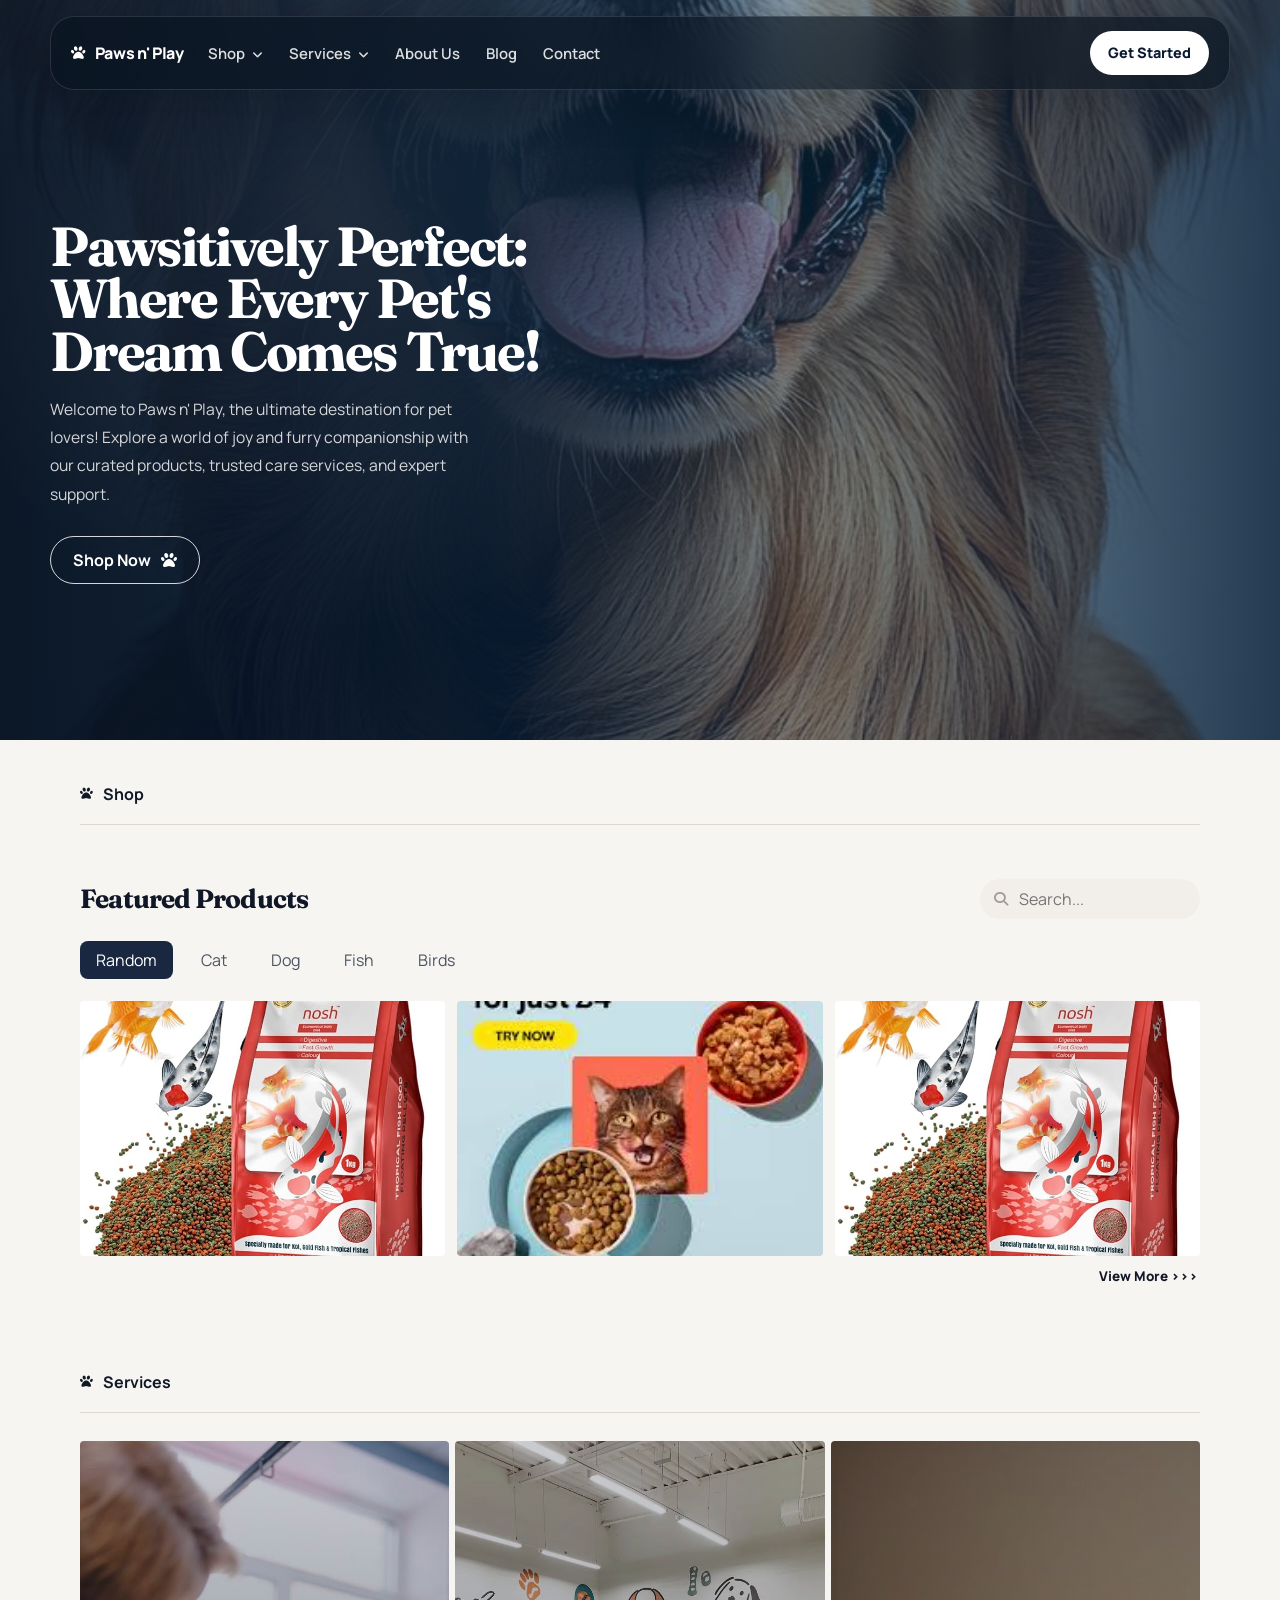
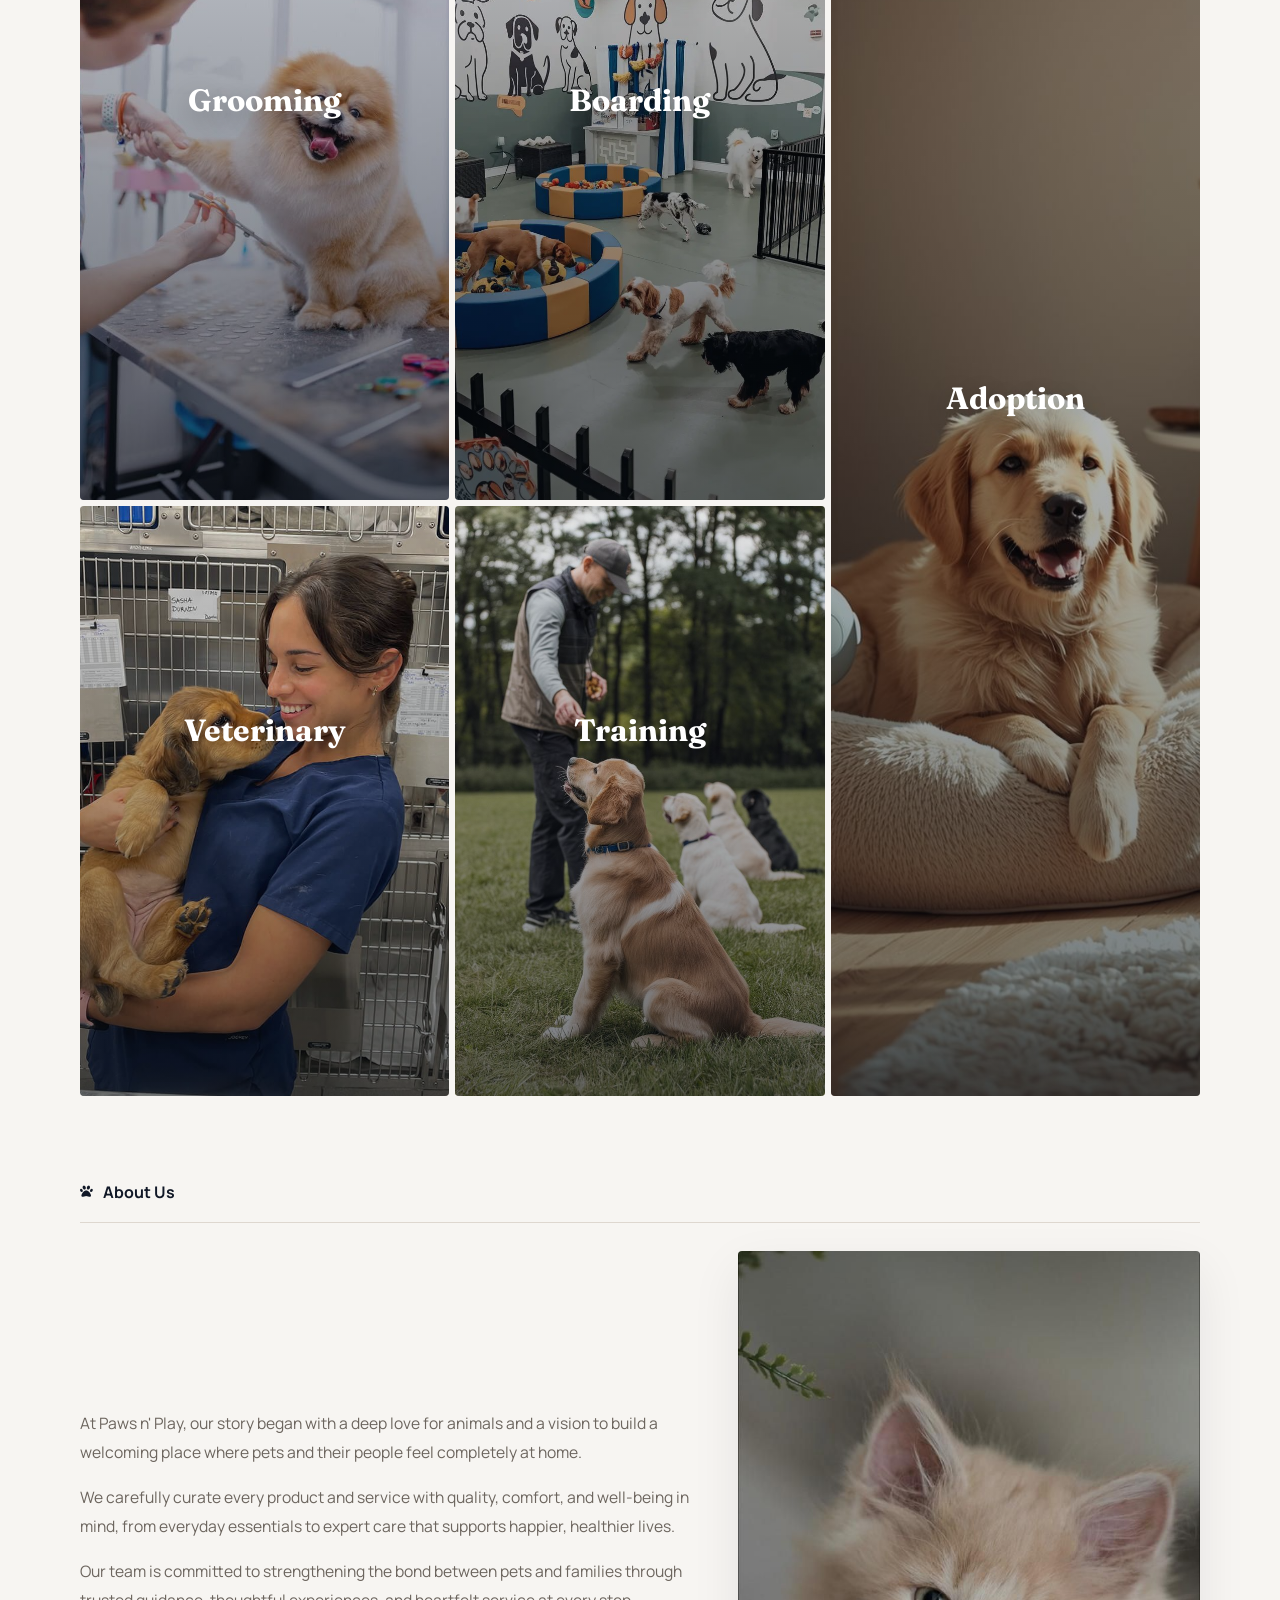
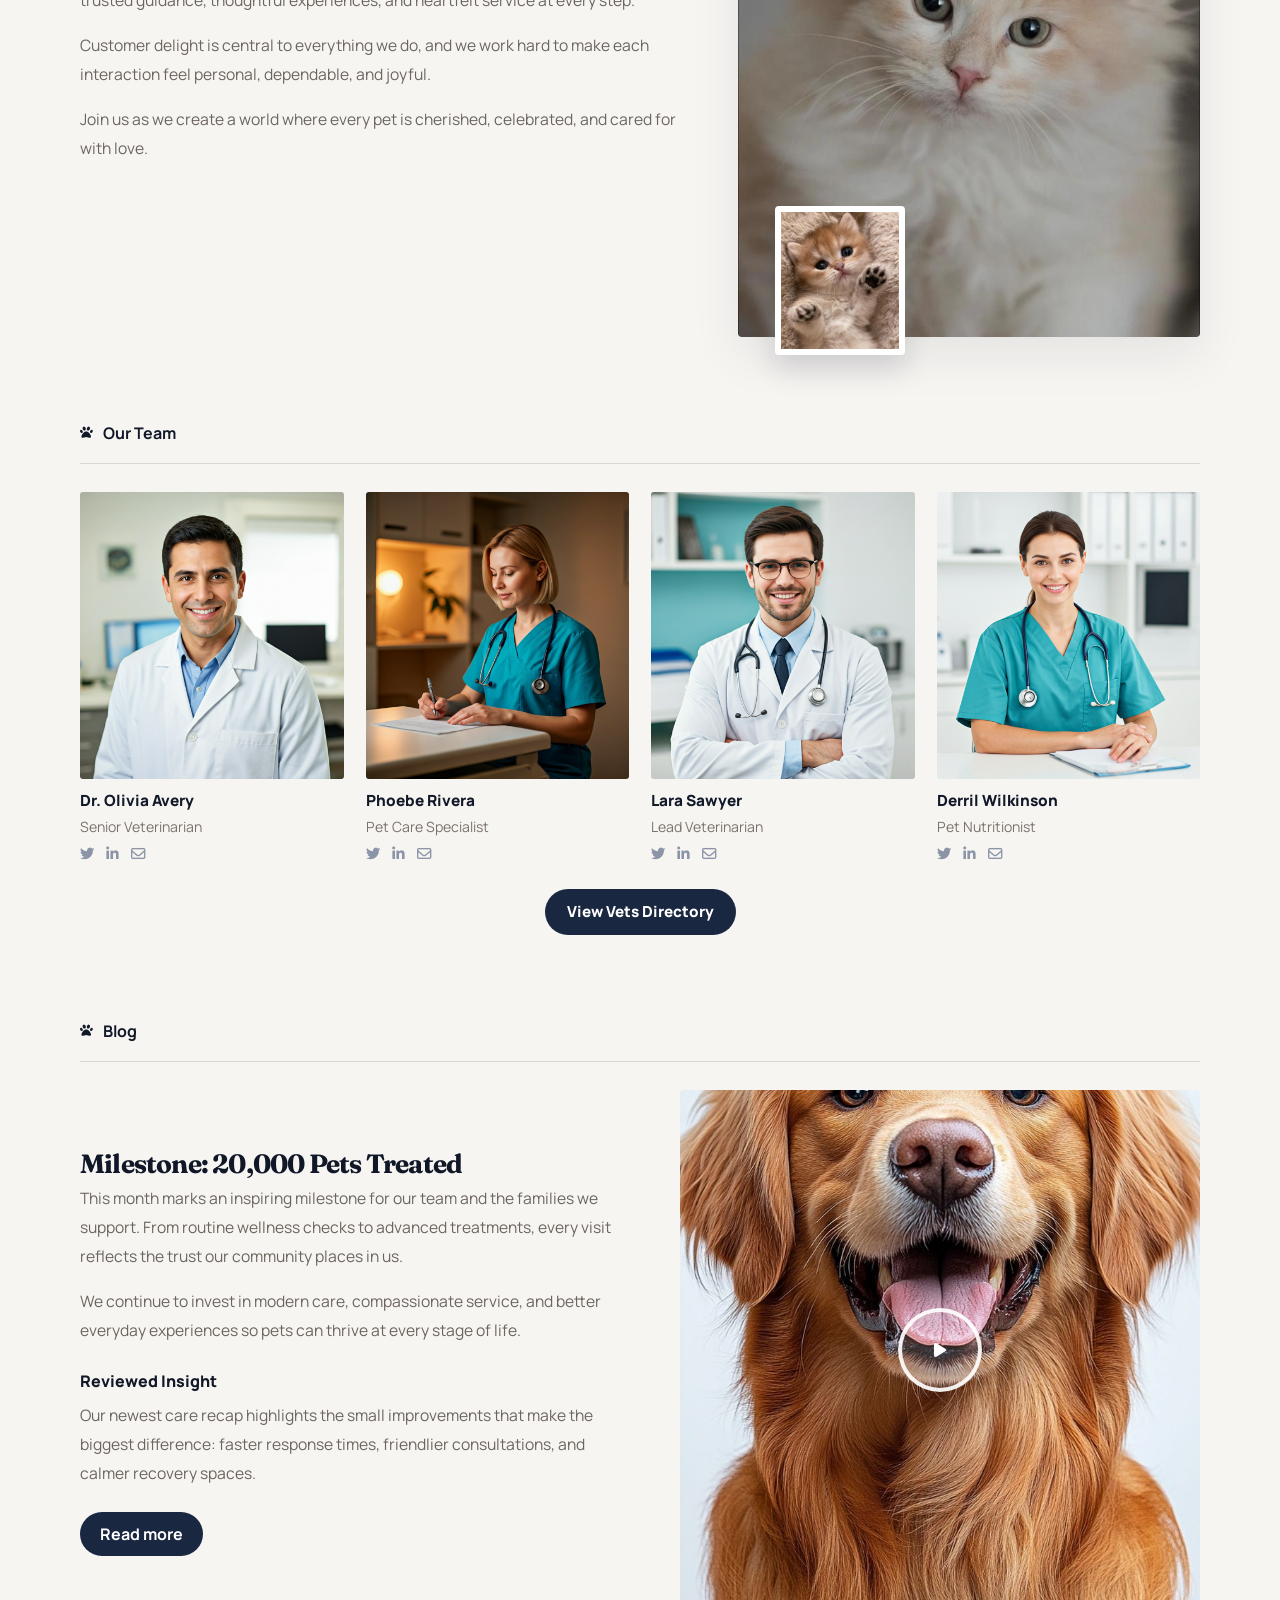
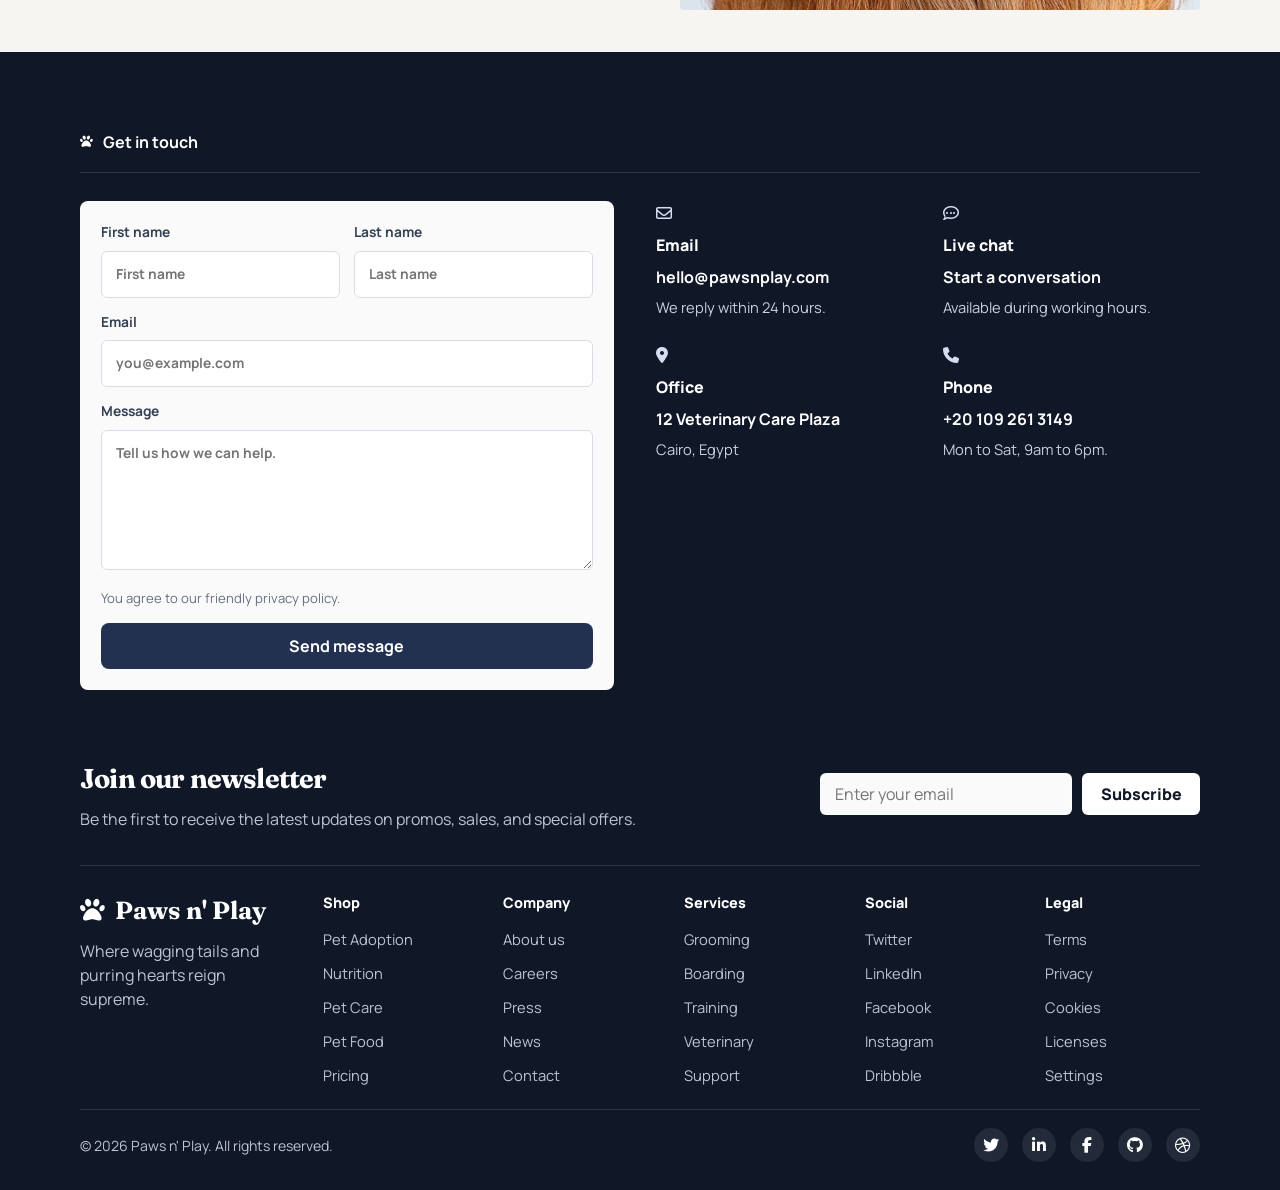
<file: index.html>
<!DOCTYPE html>
<html lang="en">

<head>
    <meta charset="UTF-8">
    <meta name="viewport" content="width=device-width, initial-scale= 1.0">
    <title>Paws n' Play</title>
    <meta name="description" content="Discover a world of joy and furry companionship at Paws n' Play! Explore our curated products, trusted care services, and expert support for happier, healthier pets.">
    <meta name="keywords" content="pet shop, pet care, pet products, grooming, boarding, adoption, veterinary services, pet nutrition, pet training">
    <meta name="author" content="Paws n' Play Team">    
    <link rel="icon" href="./assets/icons/favicon.ico" type="image/x-icon">
    <link rel="preconnect" href="https://fonts.googleapis.com">
    <link rel="preconnect" href="https://fonts.gstatic.com" crossorigin>
    <link
        href="https://fonts.googleapis.com/css2?family=Fraunces:opsz,wght@9..144,600;9..144,700&family=Manrope:wght@400;500;600;700;800&display=swap"
        rel="stylesheet">
    <link rel="stylesheet" href="https://cdnjs.cloudflare.com/ajax/libs/font-awesome/6.5.0/css/all.min.css">
    <link rel="stylesheet" href="./css/landing.css">
</head>

<body class="landing-page">
    <header class="hero" id="home">
        <div class="hero__backdrop"></div>

        <nav class="hero__nav" aria-label="Primary navigation">
            <a href="#home" class="hero__brand">
                <i class="fa-solid fa-paw"></i>
                <span>Paws n' Play</span>
            </a>

            <button class="hero__menu-toggle" id="menuToggle" type="button" aria-label="Toggle navigation"
                aria-expanded="false" aria-controls="navLinks">
                <i class="fa-solid fa-bars"></i>
            </button>

            <div class="hero__nav-panel" id="navLinks">
                <a href="#shop">Shop <i class="fa-solid fa-angle-down"></i></a>
                <a href="#services">Services <i class="fa-solid fa-angle-down"></i></a>
                <a href="#about">About Us</a>
                <a href="#blog">Blog</a>
                <a href="#contact">Contact</a>
            </div>

            <a href="#contact" class="hero__cta">Get Started</a>
        </nav>

        <div class="hero__content-shell">
            <div class="hero__copy">
                <h1>Pawsitively Perfect: Where Every Pet's Dream Comes True!</h1>
                <p>
                    Welcome to Paws n' Play, the ultimate destination for pet lovers! Explore a world of joy and furry
                    companionship with our curated products, trusted care services, and expert support.
                </p>
                <a href="#shop" class="hero__shop-btn">
                    <span>Shop Now</span>
                    <i class="fa-solid fa-paw"></i>
                </a>
            </div>
        </div>
    </header>

    <main class="landing-main">
        <section class="shop" id="shop">
            <div class="shop__inner">
                <div class="shop__section-tag">
                    <i class="fa-solid fa-paw"></i>
                    <span>Shop</span>
                </div>

                <div class="shop__panel">
                    <div class="shop__panel-header">
                        <h2>Featured Products</h2>

                        <label class="shop__search" aria-label="Search products">
                            <i class="fa-solid fa-magnifying-glass"></i>
                            <input type="text" placeholder="Search...">
                        </label>
                    </div>

                    <div class="shop__filters" role="tablist" aria-label="Product categories">
                        <button class="shop__filter-btn is-active" onclick="filterSelection('all', this)"
                            type="button">Random</button>
                        <button class="shop__filter-btn" onclick="filterSelection('cat', this)" type="button">Cat</button>
                        <button class="shop__filter-btn" onclick="filterSelection('dog', this)" type="button">Dog</button>
                        <button class="shop__filter-btn" onclick="filterSelection('fish', this)" type="button">Fish</button>
                        <button class="shop__filter-btn" onclick="filterSelection('bird', this)"
                            type="button">Birds</button>
                    </div>

                    <div class="shop__grid">
                        <article class="shop__card cat">
                            <img src="./assets/images/cat_food_box.jpg" alt="Packaged cat food">
                            <div class="shop__card-overlay">
                                <div class="shop__card-meta">
                                    <span class="shop__card-price">₦15,000.00</span>
                                    <button class="shop__card-favorite" type="button" aria-label="Add to favorites">
                                        <i class="fa-regular fa-heart"></i>
                                    </button>
                                </div>
                                <div class="shop__card-copy">
                                    <h3>Multivitamin For Cat</h3>
                                    <p>Balanced daily support for healthy coats, strong immunity, and playful energy.</p>
                                </div>
                                <div class="shop__card-actions">
                                    <div class="shop__card-quantity" aria-label="Quantity">
                                        <button type="button">+</button>
                                        <span>1</span>
                                        <button type="button">-</button>
                                    </div>
                                    <button class="shop__card-add" type="button">Add to cart</button>
                                </div>
                            </div>
                        </article>
                        <article class="shop__card dog">
                            <img src="./assets/images/dog_food_box.jpg" alt="Premium dog food carton">
                            <div class="shop__card-overlay">
                                <div class="shop__card-meta">
                                    <span class="shop__card-price">₦18,500.00</span>
                                    <button class="shop__card-favorite" type="button" aria-label="Add to favorites">
                                        <i class="fa-regular fa-heart"></i>
                                    </button>
                                </div>
                                <div class="shop__card-copy">
                                    <h3>Power Meal For Dogs</h3>
                                    <p>Protein-rich nutrition crafted for active dogs and healthy digestion.</p>
                                </div>
                                <div class="shop__card-actions">
                                    <div class="shop__card-quantity" aria-label="Quantity">
                                        <button type="button">+</button>
                                        <span>1</span>
                                        <button type="button">-</button>
                                    </div>
                                    <button class="shop__card-add" type="button">Add to cart</button>
                                </div>
                            </div>
                        </article>
                        <article class="shop__card bird">
                            <img src="./assets/images/dog_bag.jpg" alt="Pet food bag with dog illustration">
                            <div class="shop__card-overlay">
                                <div class="shop__card-meta">
                                    <span class="shop__card-price">₦14,250.00</span>
                                    <button class="shop__card-favorite" type="button" aria-label="Add to favorites">
                                        <i class="fa-regular fa-heart"></i>
                                    </button>
                                </div>
                                <div class="shop__card-copy">
                                    <h3>Healthy Crunch Mix</h3>
                                    <p>Crisp bites with vitamins and minerals to keep pets happy through the day.</p>
                                </div>
                                <div class="shop__card-actions">
                                    <div class="shop__card-quantity" aria-label="Quantity">
                                        <button type="button">+</button>
                                        <span>1</span>
                                        <button type="button">-</button>
                                    </div>
                                    <button class="shop__card-add" type="button">Add to cart</button>
                                </div>
                            </div>
                        </article>
                        <article class="shop__card fish">
                            <img src="./assets/images/fish_food.jpg" alt="Fish food jar">
                            <div class="shop__card-overlay">
                                <div class="shop__card-meta">
                                    <span class="shop__card-price">₦9,500.00</span>
                                    <button class="shop__card-favorite" type="button" aria-label="Add to favorites">
                                        <i class="fa-regular fa-heart"></i>
                                    </button>
                                </div>
                                <div class="shop__card-copy">
                                    <h3>Aqua Vital Feed</h3>
                                    <p>Clean floating formula for vibrant color, stamina, and aquarium health.</p>
                                </div>
                                <div class="shop__card-actions">
                                    <div class="shop__card-quantity" aria-label="Quantity">
                                        <button type="button">+</button>
                                        <span>1</span>
                                        <button type="button">-</button>
                                    </div>
                                    <button class="shop__card-add" type="button">Add to cart</button>
                                </div>
                            </div>
                        </article>
                        <article class="shop__card cat">
                            <img src="./assets/images/cat_food_box.jpg" alt="Packaged cat food">
                            <div class="shop__card-overlay">
                                <div class="shop__card-meta">
                                    <span class="shop__card-price">₦15,000.00</span>
                                    <button class="shop__card-favorite" type="button" aria-label="Add to favorites">
                                        <i class="fa-regular fa-heart"></i>
                                    </button>
                                </div>
                                <div class="shop__card-copy">
                                    <h3>Multivitamin For Cat</h3>
                                    <p>Balanced daily support for healthy coats, strong immunity, and playful energy.</p>
                                </div>
                                <div class="shop__card-actions">
                                    <div class="shop__card-quantity" aria-label="Quantity">
                                        <button type="button">+</button>
                                        <span>1</span>
                                        <button type="button">-</button>
                                    </div>
                                    <button class="shop__card-add" type="button">Add to cart</button>
                                </div>
                            </div>
                        </article>
                        <article class="shop__card dog">
                            <img src="./assets/images/dog_food_box.jpg" alt="Premium dog food carton">
                            <div class="shop__card-overlay">
                                <div class="shop__card-meta">
                                    <span class="shop__card-price">₦18,500.00</span>
                                    <button class="shop__card-favorite" type="button" aria-label="Add to favorites">
                                        <i class="fa-regular fa-heart"></i>
                                    </button>
                                </div>
                                <div class="shop__card-copy">
                                    <h3>Power Meal For Dogs</h3>
                                    <p>Protein-rich nutrition crafted for active dogs and healthy digestion.</p>
                                </div>
                                <div class="shop__card-actions">
                                    <div class="shop__card-quantity" aria-label="Quantity">
                                        <button type="button">+</button>
                                        <span>1</span>
                                        <button type="button">-</button>
                                    </div>
                                    <button class="shop__card-add" type="button">Add to cart</button>
                                </div>
                            </div>
                        </article>
                        <article class="shop__card bird">
                            <img src="./assets/images/dog_bag.jpg" alt="Pet food bag with dog illustration">
                            <div class="shop__card-overlay">
                                <div class="shop__card-meta">
                                    <span class="shop__card-price">₦14,250.00</span>
                                    <button class="shop__card-favorite" type="button" aria-label="Add to favorites">
                                        <i class="fa-regular fa-heart"></i>
                                    </button>
                                </div>
                                <div class="shop__card-copy">
                                    <h3>Healthy Crunch Mix</h3>
                                    <p>Crisp bites with vitamins and minerals to keep pets happy through the day.</p>
                                </div>
                                <div class="shop__card-actions">
                                    <div class="shop__card-quantity" aria-label="Quantity">
                                        <button type="button">+</button>
                                        <span>1</span>
                                        <button type="button">-</button>
                                    </div>
                                    <button class="shop__card-add" type="button">Add to cart</button>
                                </div>
                            </div>
                        </article>
                        <article class="shop__card fish">
                            <img src="./assets/images/fish_food.jpg" alt="Fish food jar">
                            <div class="shop__card-overlay">
                                <div class="shop__card-meta">
                                    <span class="shop__card-price">₦9,500.00</span>
                                    <button class="shop__card-favorite" type="button" aria-label="Add to favorites">
                                        <i class="fa-regular fa-heart"></i>
                                    </button>
                                </div>
                                <div class="shop__card-copy">
                                    <h3>Aqua Vital Feed</h3>
                                    <p>Clean floating formula for vibrant color, stamina, and aquarium health.</p>
                                </div>
                                <div class="shop__card-actions">
                                    <div class="shop__card-quantity" aria-label="Quantity">
                                        <button type="button">+</button>
                                        <span>1</span>
                                        <button type="button">-</button>
                                    </div>
                                    <button class="shop__card-add" type="button">Add to cart</button>
                                </div>
                            </div>
                        </article>
                    </div>

                    <div class="shop__more">
                        <a href="./pages/shop.html">View More &gt;&gt;&gt;</a>
                    </div>
                </div>
            </div>
        </section>

        <section class="services" id="services">
            <div class="services__inner">
                <div class="services__section-tag">
                    <i class="fa-solid fa-paw"></i>
                    <span>Services</span>
                </div>

                <div class="services__grid">
                    <article class="services__card services__card--grooming">
                        <img src="./assets/images/logo.jpg" alt="Woman holding a pet">
                        <div class="services__overlay">
                            <div class="services__overlay-content">
                                <h3>Grooming</h3>
                                <p>Gentle bathing, styling, and coat care designed to keep every pet fresh, calm, and camera-ready.</p>
                                <a href="#" class="services__button">Learn more</a>
                            </div>
                        </div>
                    </article>

                    <article class="services__card services__card--boarding">
                        <img src="./assets/images/shoe1.jpg" alt="Outdoor boarding area with dogs">
                        <div class="services__overlay">
                            <div class="services__overlay-content">
                                <h3>Boarding</h3>
                                <p>Safe overnight stays with spacious play areas, attentive staff, and a routine pets can settle into quickly.</p>
                                <a href="#" class="services__button">Learn more</a>
                            </div>
                        </div>
                    </article>

                    <article class="services__card services__card--adoption">
                        <img src="./assets/images/shoe3.jpg" alt="Dog sitting in front of a shelter">
                        <div class="services__overlay">
                            <div class="services__overlay-content">
                                <h3>Adoption</h3>
                                <p>Thoughtful matching, guidance, and support to help families welcome the right companion home.</p>
                                <a href="#" class="services__button">Learn more</a>
                            </div>
                        </div>
                    </article>

                    <article class="services__card services__card--veterinary">
                        <img src="./assets/images/shoe4.jpg" alt="Veterinarian with a dog">
                        <div class="services__overlay">
                            <div class="services__overlay-content">
                                <h3>Veterinary</h3>
                                <p>Trusted checkups, diagnostics, and personalized treatment plans delivered with warmth and precision.</p>
                                <a href="#" class="services__button">Learn more</a>
                            </div>
                        </div>
                    </article>

                    <article class="services__card services__card--training">
                        <img src="./assets/images/shoe2.jpg" alt="Dog training indoors">
                        <div class="services__overlay">
                            <div class="services__overlay-content">
                                <h3>Training</h3>
                                <p>Reward-based sessions that build confidence, better behavior, and stronger daily routines.</p>
                                <a href="#" class="services__button">Learn more</a>
                            </div>
                        </div>
                    </article>
                </div>
            </div>
        </section>

        <section class="about" id="about">
            <div class="about__inner">
                <div class="about__section-tag">
                    <i class="fa-solid fa-paw"></i>
                    <span>About Us</span>
                </div>

                <div class="about__content">
                    <div class="about__copy">
                        <p>
                            At Paws n' Play, our story began with a deep love for animals and a vision to build a
                            welcoming place where pets and their people feel completely at home.
                        </p>
                        <p>
                            We carefully curate every product and service with quality, comfort, and well-being in
                            mind, from everyday essentials to expert care that supports happier, healthier lives.
                        </p>
                        <p>
                            Our team is committed to strengthening the bond between pets and families through trusted
                            guidance, thoughtful experiences, and heartfelt service at every step.
                        </p>
                        <p>
                            Customer delight is central to everything we do, and we work hard to make each interaction
                            feel personal, dependable, and joyful.
                        </p>
                        <p>
                            Join us as we create a world where every pet is cherished, celebrated, and cared for with
                            love.
                        </p>
                    </div>

                    <div class="about__visual">
                        <img src="./assets/images/main.jpg" class="about__main-image"
                            alt="Cat sitting beside a decorated cake">
                        <img src="./assets/images/small.jpg" class="about__accent-image"
                            alt="Cat beside a smaller dessert">
                    </div>
                </div>
            </div>
        </section>

        <section class="team" id="team">
            <div class="team__inner">
                <div class="team__section-tag">
                    <i class="fa-solid fa-paw"></i>
                    <span>Our Team</span>
                </div>

                <div class="team__grid">
                    <article class="team__card">
                        <img src="./assets/images/vet1.png" alt="Dr. Olivia Avery">
                        <h3>Dr. Olivia Avery</h3>
                        <p>Senior Veterinarian</p>
                        <div class="team__socials">
                            <i class="fa-brands fa-twitter"></i>
                            <i class="fa-brands fa-linkedin-in"></i>
                            <i class="fa-regular fa-envelope"></i>
                        </div>
                    </article>

                    <article class="team__card">
                        <img src="./assets/images/vet2.png" alt="Phoebe Rivera">
                        <h3>Phoebe Rivera</h3>
                        <p>Pet Care Specialist</p>
                        <div class="team__socials">
                            <i class="fa-brands fa-twitter"></i>
                            <i class="fa-brands fa-linkedin-in"></i>
                            <i class="fa-regular fa-envelope"></i>
                        </div>
                    </article>

                    <article class="team__card">
                        <img src="./assets/images/vet3.png" alt="Lara Sawyer">
                        <h3>Lara Sawyer</h3>
                        <p>Lead Veterinarian</p>
                        <div class="team__socials">
                            <i class="fa-brands fa-twitter"></i>
                            <i class="fa-brands fa-linkedin-in"></i>
                            <i class="fa-regular fa-envelope"></i>
                        </div>
                    </article>

                    <article class="team__card">
                        <img src="./assets/images/vet4.png" alt="Derril Wilkinson">
                        <h3>Derril Wilkinson</h3>
                        <p>Pet Nutritionist</p>
                        <div class="team__socials">
                            <i class="fa-brands fa-twitter"></i>
                            <i class="fa-brands fa-linkedin-in"></i>
                            <i class="fa-regular fa-envelope"></i>
                        </div>
                    </article>
                </div>

                <div class="team__actions">
                    <a href="./pages/vets_dictionary.html" class="team__button">View Vets Directory</a>
                </div>
            </div>
        </section>

        <section class="blog" id="blog">
            <div class="blog__inner">
                <div class="blog__section-tag">
                    <i class="fa-solid fa-paw"></i>
                    <span>Blog</span>
                </div>

                <div class="blog__content">
                    <div class="blog__copy">
                        <h2>Milestone: 20,000 Pets Treated</h2>
                        <p>
                            This month marks an inspiring milestone for our team and the families we support. From
                            routine wellness checks to advanced treatments, every visit reflects the trust our
                            community places in us.
                        </p>
                        <p>
                            We continue to invest in modern care, compassionate service, and better everyday
                            experiences so pets can thrive at every stage of life.
                        </p>

                        <div class="blog__reviewed">
                            <h3>Reviewed Insight</h3>
                            <p>
                                Our newest care recap highlights the small improvements that make the biggest
                                difference: faster response times, friendlier consultations, and calmer recovery spaces.
                            </p>
                        </div>

                        <a href="#" class="blog__button">Read more</a>
                    </div>

                    <div class="blog__media">
                        <img src="./assets/images/dog 32.jpg" alt="Golden retriever surrounded by toys">
                        <button class="blog__play" type="button" aria-label="Play featured story">
                            <i class="fa-solid fa-play"></i>
                        </button>
                    </div>
                </div>
            </div>
        </section>

        <section class="contact" id="contact">
            <div class="contact__inner">
                <div class="contact__section-tag">
                    <i class="fa-solid fa-paw"></i>
                    <span>Get in touch</span>
                </div>

                <div class="contact__content">
                    <form class="contact__form">
                        <div class="contact__form-grid">
                            <label>
                                First name
                                <input type="text" placeholder="First name">
                            </label>
                            <label>
                                Last name
                                <input type="text" placeholder="Last name">
                            </label>
                        </div>

                        <label>
                            Email
                            <input type="email" placeholder="you@example.com">
                        </label>

                        <label>
                            Message
                            <textarea rows="5" placeholder="Tell us how we can help."></textarea>
                        </label>

                        <p class="contact__note">You agree to our friendly privacy policy.</p>

                        <button type="submit">Send message</button>
                    </form>

                    <div class="contact__details">
                        <article>
                            <i class="fa-regular fa-envelope"></i>
                            <h3>Email</h3>
                            <p>hello@pawsnplay.com</p>
                            <span>We reply within 24 hours.</span>
                        </article>

                        <article>
                            <i class="fa-regular fa-comment-dots"></i>
                            <h3>Live chat</h3>
                            <p>Start a conversation</p>
                            <span>Available during working hours.</span>
                        </article>

                        <article>
                            <i class="fa-solid fa-location-dot"></i>
                            <h3>Office</h3>
                            <p>12 Veterinary Care Plaza</p>
                            <span>Cairo, Egypt</span>
                        </article>

                        <article>
                            <i class="fa-solid fa-phone"></i>
                            <h3>Phone</h3>
                            <p>+20 109 261 3149</p>
                            <span>Mon to Sat, 9am to 6pm.</span>
                        </article>
                    </div>
                </div>
            </div>
        </section>
    </main>

    <footer class="footer">
        <div class="footer__inner">
            <div class="footer__newsletter">
                <div class="footer__newsletter-copy">
                    <h3>Join our newsletter</h3>
                    <p>Be the first to receive the latest updates on promos, sales, and special offers.</p>
                </div>

                <form class="footer__newsletter-form">
                    <input type="email" placeholder="Enter your email">
                    <button type="submit">Subscribe</button>
                </form>
            </div>

            <div class="footer__grid">
                <div class="footer__brand-block">
                    <h2>
                        <i class="fa-solid fa-paw"></i>
                        Paws n' Play
                    </h2>
                    <p>Where wagging tails and purring hearts reign supreme.</p>
                </div>

                <div class="footer__column">
                    <h4>Shop</h4>
                    <ul>
                        <li><a href="#">Pet Adoption</a></li>
                        <li><a href="#">Nutrition</a></li>
                        <li><a href="#">Pet Care</a></li>
                        <li><a href="#">Pet Food</a></li>
                        <li><a href="#">Pricing</a></li>
                    </ul>
                </div>

                <div class="footer__column">
                    <h4>Company</h4>
                    <ul>
                        <li><a href="#about">About us</a></li>
                        <li><a href="#">Careers</a></li>
                        <li><a href="#">Press</a></li>
                        <li><a href="#">News</a></li>
                        <li><a href="#contact">Contact</a></li>
                    </ul>
                </div>

                <div class="footer__column">
                    <h4>Services</h4>
                    <ul>
                        <li><a href="#services">Grooming</a></li>
                        <li><a href="#services">Boarding</a></li>
                        <li><a href="#services">Training</a></li>
                        <li><a href="#services">Veterinary</a></li>
                        <li><a href="#">Support</a></li>
                    </ul>
                </div>

                <div class="footer__column">
                    <h4>Social</h4>
                    <ul>
                        <li><a href="#">Twitter</a></li>
                        <li><a href="#">LinkedIn</a></li>
                        <li><a href="#">Facebook</a></li>
                        <li><a href="#">Instagram</a></li>
                        <li><a href="#">Dribbble</a></li>
                    </ul>
                </div>

                <div class="footer__column">
                    <h4>Legal</h4>
                    <ul>
                        <li><a href="#">Terms</a></li>
                        <li><a href="#">Privacy</a></li>
                        <li><a href="#">Cookies</a></li>
                        <li><a href="#">Licenses</a></li>
                        <li><a href="#">Settings</a></li>
                    </ul>
                </div>
            </div>

            <div class="footer__bottom">
                <p>&copy; 2026 Paws n' Play. All rights reserved.</p>

                <div class="footer__icons">
                    <a href="#" aria-label="Twitter"><i class="fa-brands fa-twitter"></i></a>
                    <a href="#" aria-label="LinkedIn"><i class="fa-brands fa-linkedin-in"></i></a>
                    <a href="#" aria-label="Facebook"><i class="fa-brands fa-facebook-f"></i></a>
                    <a href="#" aria-label="GitHub"><i class="fa-brands fa-github"></i></a>
                    <a href="#" aria-label="Dribbble"><i class="fa-brands fa-dribbble"></i></a>
                </div>
            </div>
        </div>
    </footer>

    <script src="./js/ui/shop.js"></script>
    <script src="./js/ui/navbar.js"></script>
</body>

</html>
        <!-- <i class="fab fa-facebook"></i>
                <i class="fab fa-github"></i>
                <i class="fa-regular fa-hand-peace"></i>
                <i class="fab fa-dribbble"></i>
            </div>
        </div>

    </footer>

    <script src="./js/ui/shop.js"></script>
</body>

</html>  <i class="fab fa-facebook"></i>
                <i class="fab fa-github"></i>
                <i class="fa-regular fa-hand-peace"></i>
                <i class="fab fa-dribbble"></i>
            </div>
        </div>

    </footer>

    <script src="./js/ui/shop.js"></script>
</body>

</html> -->
</file>
<file: css/landing.css>
.landing-page {
  --landing-bg: #f7f5f2;
  --landing-surface: #ffffff;
  --landing-surface-alt: #f3efe9;
  --landing-border: #ded7cf;
  --landing-text: #171717;
  --landing-muted: #6c655e;
  --landing-dark: #101828;
  --landing-dark-soft: #152033;
  --landing-primary: #1a2740;
  --landing-primary-strong: #091a31;
  --landing-accent: #efe8de;
  --landing-shadow: 0 18px 50px rgba(16, 24, 40, 0.08);
  margin: 0;
  background: var(--landing-bg);
  color: var(--landing-text);
  font-family: "Manrope", sans-serif;
  line-height: 1.5;
}

::selection {
  background: var(--landing-primary);
  color: #fff;
}

.landing-page *,
.landing-page *::before,
.landing-page *::after {
  box-sizing: border-box;
  scroll-behavior: smooth;
}

.landing-page img {
  display: block;
  max-width: 100%;
}

.landing-page a {
  color: inherit;
  text-decoration: none;
}
.hero__nav .hero__cta {
  color: var(--landing-primary-strong) !important;
}
.landing-page button,
.landing-page input,
.landing-page textarea {
  font: inherit;
}

.landing-page .landing-main {
  overflow: clip;
}

/* ===== Shared Section Chrome ===== */
.shop,
.services,
.about,
.team,
.blog,
.contact {
  padding: 42px 24px;
}

.shop__inner,
.services__inner,
.about__inner,
.team__inner,
.blog__inner,
.contact__inner,
.footer__inner {
  width: min(1120px, 100%);
  margin: 0 auto;
}

.shop__section-tag,
.services__section-tag,
.about__section-tag,
.team__section-tag,
.blog__section-tag,
.contact__section-tag {
  display: flex;
  align-items: center;
  gap: 10px;
  padding-bottom: 18px;
  border-bottom: 1px solid var(--landing-border);
  color: #111827;
  font-size: 1rem;
  font-weight: 700;
}

.shop__section-tag i,
.services__section-tag i,
.about__section-tag i,
.team__section-tag i,
.blog__section-tag i,
.contact__section-tag i {
  font-size: 0.8rem;
}

/* ===== Hero ===== */
.hero {
  position: relative;
  min-height: 740px;
  padding: 20px 24px 64px;
  background:
    linear-gradient(90deg, rgba(3, 15, 31, 0.96) 0%, rgba(4, 25, 48, 0.92) 38%, rgba(8, 52, 82, 0.5) 62%, rgba(10, 34, 58, 0.88) 100%),
    url("../assets/images/dog 32.jpg") center right / cover no-repeat;
  color: #fff;
}

.hero__backdrop {
  position: absolute;
  inset: 0;
  background:
    radial-gradient(circle at 25% 30%, rgba(255, 255, 255, 0.08), transparent 38%),
    linear-gradient(180deg, rgba(255, 255, 255, 0.03), transparent 22%);
  pointer-events: none;
}

.hero__nav,
.hero__content-shell {
  position: relative;
  z-index: 1;
  width: min(1180px, 100%);
  margin: 0 auto;
}

.hero__nav {
  position: fixed;
  top: 16px;
  left: 50%;
  transform: translateX(-50%);
  display: grid;
  grid-template-columns: auto 1fr auto;
  align-items: center;
  gap: 24px;
  width: min(1180px, calc(100% - 32px));
  padding: 14px 20px;
  border: 1px solid rgba(255, 255, 255, 0.12);
  border-radius: 24px;
  background: rgba(8, 18, 31, 0.62);
  backdrop-filter: blur(20px);
  box-shadow: 0 18px 40px rgba(5, 10, 18, 0.22);
  z-index: 3;
}

.hero__brand {
  display: inline-flex;
  align-items: center;
  gap: 10px;
  font-size: 1rem;
  font-weight: 800;
  letter-spacing: -0.02em;
}

.hero__brand i {
  font-size: 0.9rem;
}

.hero__nav-panel {
  display: flex;
  justify-content: flex-start;
  align-items: center;
  gap: 26px;
  min-width: 0;
}

.hero__nav-panel a {
  color: rgba(255, 255, 255, 0.86);
  font-size: 0.93rem;
  font-weight: 600;
}

.hero__nav-panel a i {
  margin-left: 4px;
  font-size: 0.75rem;
}

.hero__cta,
.hero__shop-btn,
.blog__button,
.contact__form button,
.footer__newsletter-form button {
  display: inline-flex;
  align-items: center;
  justify-content: center;
  border: 0;
  border-radius: 999px;
  cursor: pointer;
  transition:
    transform 0.2s ease,
    background-color 0.2s ease,
    color 0.2s ease,
    border-color 0.2s ease;
}

.blog__button {
  color: #fff !important;
  font-weight: 700;
}

.hero__cta {
  min-height: 44px;
  padding: 0 18px;
  background: #fff;
  color: var(--landing-primary-strong);
  font-size: 0.9rem;
  font-weight: 800;
}

.hero__menu-toggle {
  display: none;
  place-items: center;
  width: 46px;
  height: 46px;
  margin-left: auto;
  border: 1px solid rgba(255, 255, 255, 0.26);
  border-radius: 50%;
  background: rgba(255, 255, 255, 0.08);
  color: #fff;
  cursor: pointer;
}

.hero__content-shell {
  display: flex;
  align-items: center;
  min-height: calc(100vh - 84px);
  min-height: 610px;
  padding-top: 108px;
}

.hero__copy {
  width: min(520px, 100%);
  padding-top: 46px;
}

.hero__copy h1 {
  margin: 0 0 18px;
  font-family: "Fraunces", serif;
  font-size: clamp(2.5rem, 4.3vw, 4.35rem);
  line-height: 0.95;
  letter-spacing: -0.04em;
}

.hero__copy p {
  width: min(430px, 100%);
  margin: 0 0 28px;
  color: rgba(255, 255, 255, 0.82);
  font-size: 0.98rem;
  line-height: 1.8;
}

.hero__shop-btn {
  gap: 10px;
  min-height: 48px;
  padding: 0 22px;
  background: transparent;
  color: #fff;
  border: 1px solid rgba(255, 255, 255, 0.82);
  font-weight: 700;
}

.hero__cta:hover,
.hero__shop-btn:hover,
.blog__button:hover,
.contact__form button:hover,
.footer__newsletter-form button:hover {
  transform: translateY(-1px);
}

/* ===== Shop ===== */
.shop__panel {
  margin-top: 26px;
  padding: 28px 0 0;
}

.shop__panel-header {
  display: flex;
  align-items: center;
  justify-content: space-between;
  gap: 20px;
}

.shop__panel-header h2,
.blog__copy h2 {
  margin: 0;
  color: #101828;
  font-family: "Fraunces", serif;
  font-size: clamp(1.65rem, 2vw, 2.15rem);
  letter-spacing: -0.03em;
}

.shop__search {
  position: relative;
  width: min(220px, 100%);
}

.shop__search i {
  position: absolute;
  top: 50%;
  left: 14px;
  color: #a59c93;
  font-size: 0.88rem;
  transform: translateY(-50%);
}

.shop__search input {
  width: 100%;
  height: 40px;
  padding: 0 14px 0 38px;
  border: 1px solid transparent;
  border-radius: 999px;
  background: #f2efeb;
  color: #433f3a;
}

.shop__search input:focus,
.contact__form input:focus,
.contact__form textarea:focus,
.footer__newsletter-form input:focus {
  outline: none;
  border-color: rgba(26, 39, 64, 0.28);
  box-shadow: 0 0 0 4px rgba(26, 39, 64, 0.08);
}

.shop__filters {
  display: flex;
  gap: 12px;
  margin: 22px 0 18px;
  overflow-x: auto;
  padding-bottom: 4px;
}

.shop__filter-btn {
  flex: 0 0 auto;
  min-height: 38px;
  padding: 0 16px;
  border: 0;
  border-radius: 8px;
  background: transparent;
  color: #4b5563;
  font-size: 0.92rem;
  font-weight: 700;
  cursor: pointer;
}

.shop__filter-btn.is-active {
  background: var(--landing-primary);
  color: #fff;
}

.shop__grid {
  display: grid;
  grid-template-columns: repeat(3, minmax(0, 1fr));
  gap: 12px;
}

.shop__card {
  position: relative;
  display: none;
  height: 255px;
  overflow: hidden;
  border-radius: 4px;
  background: #ddd6cc;
  isolation: isolate;
}

.shop__card.is-visible {
  display: block;
}

.shop__card::after {
  content: "";
  position: absolute;
  inset: 0;
  background: linear-gradient(180deg, rgba(9, 18, 33, 0.02) 10%, rgba(9, 18, 33, 0.82) 100%);
  opacity: 0;
  transition: opacity 0.35s ease;
  z-index: 1;
}

.shop__card img {
  width: 100%;
  height: 100%;
  object-fit: cover;
  transition:
    transform 0.45s ease,
    filter 0.45s ease;
}

.shop__card-overlay {
  position: absolute;
  inset: 0;
  z-index: 2;
  display: flex;
  flex-direction: column;
  justify-content: space-between;
  padding: 18px;
  color: #fff;
  opacity: 0;
  transform: translateY(16px);
  transition:
    opacity 0.35s ease,
    transform 0.35s ease;
}

.shop__card-meta,
.shop__card-actions {
  display: flex;
  align-items: center;
  justify-content: space-between;
  gap: 12px;
}

.shop__card-price {
  font-size: clamp(1.05rem, 2vw, 1.45rem);
  font-weight: 800;
  letter-spacing: -0.03em;
}

.shop__card-favorite,
.shop__card-quantity button,
.shop__card-add {
  border: 0;
  cursor: pointer;
}

.shop__card-favorite {
  display: inline-flex;
  align-items: center;
  justify-content: center;
  width: 42px;
  height: 42px;
  border-radius: 50%;
  background: rgba(255, 255, 255, 0.12);
  color: #fff;
  backdrop-filter: blur(10px);
}

.shop__card-copy h3 {
  margin: 0 0 8px;
  font-family: "Fraunces", serif;
  font-size: clamp(1.45rem, 3vw, 2.35rem);
  line-height: 1.02;
  letter-spacing: -0.04em;
}

.shop__card-copy p {
  max-width: 32ch;
  margin: 0;
  color: rgba(255, 255, 255, 0.88);
  font-size: 0.95rem;
  line-height: 1.55;
}

.shop__card-quantity {
  padding: 8px 14px;
  border-radius: 16px;
  background: rgba(20, 33, 58, 0.96);
  box-shadow: 0 10px 28px rgba(0, 0, 0, 0.18);
}

.shop__card-quantity button,
.shop__card-quantity span {
  color: #fff;
  font-size: 1.05rem;
  font-weight: 800;
}

.shop__card-quantity button {
  padding: 0 8px;
  background: transparent;
}

.shop__card-quantity span {
  min-width: 24px;
  text-align: center;
}

.shop__card-add {
  min-height: 50px;
  padding: 0 24px;
  border-radius: 16px;
  background: linear-gradient(180deg, #27395d 0%, #1d2b47 100%);
  color: #fff;
  font-size: 0.98rem;
  font-weight: 700;
  box-shadow: 0 10px 28px rgba(0, 0, 0, 0.18);
}

.shop__card:hover::after,
.shop__card:focus-within::after {
  opacity: 1;
}

.shop__card:hover img,
.shop__card:focus-within img {
  transform: scale(1.06);
  filter: saturate(0.75) brightness(0.72);
}

.shop__card:hover .shop__card-overlay,
.shop__card:focus-within .shop__card-overlay {
  opacity: 1;
  transform: translateY(0);
}

.shop__more {
  display: flex;
  justify-content: flex-end;
  padding: 10px 2px 0;
}

.shop__more a {
  color: #111827;
  font-size: 0.84rem;
  font-weight: 800;
}

/* ===== Services ===== */
.services__grid {
  display: grid;
  grid-template-columns: repeat(12, minmax(0, 1fr));
  gap: 6px;
  margin-top: 28px;
}

.services__card {
  position: relative;
  overflow: hidden;
  min-height: 206px;
  border-radius: 4px;
  background: #d8d3cc;
  isolation: isolate;
}

.services__card--grooming,
.services__card--boarding,
.services__card--veterinary,
.services__card--training {
  grid-column: span 4;
}

.services__card--adoption {
  grid-column: 9 / span 4;
  grid-row: 1 / span 2;
  min-height: 418px;
}

.services__card img {
  width: 100%;
  height: 100%;
  object-fit: cover;
  transition:
    transform 0.45s ease,
    filter 0.45s ease;
}

.services__overlay {
  position: absolute;
  inset: 0;
  display: flex;
  align-items: center;
  justify-content: center;
  padding: 24px;
  background: linear-gradient(180deg, rgba(7, 13, 21, 0.1), rgba(7, 13, 21, 0.56));
  transition: background 0.35s ease;
}

.services__overlay-content {
  display: flex;
  flex-direction: column;
  align-items: center;
  max-width: 34ch;
  text-align: center;
  color: #fff;
}

.services__overlay-content p,
.services__button {
  opacity: 0;
  transform: translateY(14px);
  transition:
    opacity 0.3s ease,
    transform 0.3s ease;
}

.services__overlay h3 {
  margin: 0;
  color: #fff;
  font-family: "Fraunces", serif;
  font-size: clamp(1.6rem, 2.4vw, 2.8rem);
  text-align: center;
  text-shadow: 0 8px 24px rgba(0, 0, 0, 0.3);
  transition:
    transform 0.35s ease,
    margin-bottom 0.35s ease;
}

.services__overlay-content p {
  margin: 0 0 18px;
  color: rgba(255, 255, 255, 0.92);
  font-size: 0.96rem;
  line-height: 1.55;
}

.services__button {
  display: inline-flex;
  align-items: center;
  justify-content: center;
  min-height: 52px;
  padding: 0 28px;
  border-radius: 18px;
  background: linear-gradient(180deg, #27395d 0%, #1d2b47 100%);
  color: #fff;
  font-size: 0.98rem;
  font-weight: 700;
  box-shadow: 0 12px 28px rgba(0, 0, 0, 0.2);
}

.services__card:hover img,
.services__card:focus-within img {
  transform: scale(1.06);
  filter: brightness(0.6) saturate(0.9);
}

.services__card:hover .services__overlay,
.services__card:focus-within .services__overlay {
  background: linear-gradient(180deg, rgba(7, 13, 21, 0.24), rgba(7, 13, 21, 0.82));
}

.services__card:hover .services__overlay h3,
.services__card:focus-within .services__overlay h3 {
  margin-bottom: 14px;
  transform: translateY(-4px);
}

.services__card:hover .services__overlay-content p,
.services__card:hover .services__button,
.services__card:focus-within .services__overlay-content p,
.services__card:focus-within .services__button {
  opacity: 1;
  transform: translateY(0);
}

/* ===== About ===== */
.about__content {
  display: grid;
  grid-template-columns: 1.15fr 0.85fr;
  gap: 34px;
  align-items: center;
  margin-top: 28px;
}

.about__copy {
  padding: 12px 6px 12px 0;
}

.about__copy p,
.blog__copy p,
.blog__reviewed p {
  margin: 0 0 16px;
  color: var(--landing-muted);
  font-size: 0.98rem;
  line-height: 1.85;
}

.about__visual {
  position: relative;
  min-height: 410px;
}

.about__main-image {
  width: 100%;
  max-width: 420px;
  margin-left: auto;
  border-radius: 4px;
  box-shadow: var(--landing-shadow);
}

.about__accent-image {
  position: absolute;
  bottom: -18px;
  left: 8%;
  width: clamp(120px, 28%, 165px);
  border: 6px solid #fff;
  border-radius: 4px;
  box-shadow: 0 14px 28px rgba(16, 24, 40, 0.14);
}

/* ===== Team ===== */
.team__grid {
  display: grid;
  grid-template-columns: repeat(4, minmax(0, 1fr));
  gap: 22px;
  margin-top: 28px;
}

.team__card img {
  width: 100%;
  aspect-ratio: 0.92;
  object-fit: cover;
  border-radius: 3px;
}

.team__card h3 {
  margin: 10px 0 4px;
  color: #111827;
  font-size: 0.96rem;
  font-weight: 800;
}

.team__card p {
  margin: 0 0 10px;
  color: #7a726b;
  font-size: 0.88rem;
}

.team__socials {
  display: flex;
  gap: 12px;
  color: #8b95a7;
  font-size: 0.9rem;
}

.team__actions {
  display: flex;
  justify-content: center;
  margin-top: 28px;
}

.team__button {
  display: inline-flex;
  align-items: center;
  justify-content: center;
  min-height: 46px;
  padding: 0 22px;
  border-radius: 999px;
  background: var(--landing-primary);
  color: #fff !important;
  font-size: 0.95rem;
  font-weight: 800;
  transition:
    transform 0.2s ease,
    background-color 0.2s ease;
}

.team__button:hover {
  transform: translateY(-1px);
  background: var(--landing-primary-strong);
}

/* ===== Blog ===== */
.blog__content {
  display: grid;
  grid-template-columns: 1fr 0.92fr;
  gap: 34px;
  align-items: center;
  margin-top: 28px;
}

.blog__copy {
  padding-right: 18px;
}

.blog__reviewed h3 {
  margin: 24px 0 8px;
  color: #111827;
  font-size: 1rem;
  font-weight: 800;
}

.blog__button {
  min-height: 44px;
  padding: 0 20px;
  margin-top: 8px;
  background: var(--landing-primary);
  color: #fff;
  font-weight: 700;
}

.blog__media {
  position: relative;
  overflow: hidden;
  border-radius: 4px;
  background: #d9d7d2;
}

.blog__media img {
  width: 100%;
  aspect-ratio: 1 / 1;
  object-fit: cover;
}

.blog__play {
  position: absolute;
  top: 50%;
  left: 50%;
  display: grid;
  place-items: center;
  width: 84px;
  height: 84px;
  border: 4px solid rgba(255, 255, 255, 0.9);
  border-radius: 50%;
  background: rgba(255, 255, 255, 0.14);
  color: #fff;
  transform: translate(-50%, -50%);
}

/* ===== Contact ===== */
.contact {
  padding-bottom: 0;
}

.contact__inner {
  padding: 36px 0 56px;
}

.contact__content {
  display: grid;
  grid-template-columns: minmax(0, 0.98fr) minmax(0, 1fr);
  gap: 42px;
  margin-top: 28px;
}

.contact__form {
  padding: 20px;
  border: 1px solid rgba(255, 255, 255, 0.06);
  border-radius: 8px;
  background: rgba(255, 255, 255, 0.98);
}

.contact__form-grid {
  display: grid;
  grid-template-columns: repeat(2, minmax(0, 1fr));
  gap: 14px;
}

.contact__form label {
  display: block;
  margin-bottom: 14px;
  color: #344054;
  font-size: 0.86rem;
  font-weight: 700;
}

.contact__form input,
.contact__form textarea {
  width: 100%;
  margin-top: 8px;
  padding: 12px 14px;
  border: 1px solid #d9dde5;
  border-radius: 6px;
  background: #fff;
  color: #111827;
}

.contact__form textarea {
  resize: vertical;
  min-height: 140px;
}

.contact__note {
  margin: 0 0 14px;
  color: #667085;
  font-size: 0.82rem;
}

.contact__form button {
  width: 100%;
  min-height: 46px;
  background: #22314f;
  color: #fff;
  font-weight: 700;
  border-radius: 8px;
}

.contact__details {
  display: grid;
  grid-template-columns: repeat(2, minmax(0, 1fr));
  gap: 24px 30px;
  align-content: start;
  color: rgba(255, 255, 255, 0.9);
}

.contact__details article i {
  margin-bottom: 12px;
  color: #d5def1;
  font-size: 1rem;
}

.contact__details article h3 {
  margin: 0 0 8px;
  color: #fff;
  font-size: 1rem;
  font-weight: 800;
}

.contact__details article p {
  margin: 0 0 6px;
  color: #fff;
  font-weight: 700;
}

.contact__details article span {
  color: #c7d0df;
  font-size: 0.92rem;
}

.contact,
.footer {
  background: var(--landing-dark);
}

.contact__section-tag {
  color: #fff;
  border-color: rgba(255, 255, 255, 0.14);
}

/* ===== Footer ===== */
.footer {
  padding: 0 24px 28px;
  color: #fff;
}

.footer__newsletter {
  display: flex;
  align-items: center;
  justify-content: space-between;
  gap: 20px;
  padding: 12px 0 34px;
}

.footer__newsletter-copy h3 {
  margin: 0 0 8px;
  font-family: "Fraunces", serif;
  font-size: 1.7rem;
  letter-spacing: -0.03em;
}

.footer__newsletter-copy p,
.footer__brand-block p {
  margin: 0;
  color: #bac4d2;
}

.footer__newsletter-form {
  display: flex;
  gap: 10px;
  width: min(380px, 100%);
}

.footer__newsletter-form input {
  flex: 1;
  min-width: 0;
  height: 42px;
  padding: 0 14px;
  border: 1px solid rgba(255, 255, 255, 0.14);
  border-radius: 6px;
  background: rgba(255, 255, 255, 0.98);
  color: #111827;
}

.footer__newsletter-form button {
  min-width: 118px;
  height: 42px;
  border-radius: 6px;
  background: #fff;
  color: #111827;
  font-weight: 800;
}

.footer__grid {
  display: grid;
  grid-template-columns: 1.4fr repeat(5, minmax(120px, 1fr));
  gap: 26px;
  padding: 26px 0 22px;
  border-top: 1px solid rgba(255, 255, 255, 0.12);
}

.footer__brand-block h2 {
  display: inline-flex;
  align-items: center;
  gap: 10px;
  margin: 0 0 10px;
  font-family: "Fraunces", serif;
  font-size: 1.55rem;
}

.footer__column h4 {
  margin: 0 0 14px;
  color: #fff;
  font-size: 0.9rem;
  font-weight: 800;
}

.footer__column ul {
  margin: 0;
  padding: 0;
  list-style: none;
}

.footer__column li + li {
  margin-top: 10px;
}

.footer__column a {
  color: #bac4d2;
  font-size: 0.92rem;
}

.footer__bottom {
  display: flex;
  align-items: center;
  justify-content: space-between;
  gap: 18px;
  padding-top: 18px;
  border-top: 1px solid rgba(255, 255, 255, 0.12);
}

.footer__bottom p {
  margin: 0;
  color: #bac4d2;
  font-size: 0.88rem;
}

.footer__icons {
  display: flex;
  gap: 14px;
}

.footer__icons a {
  display: inline-flex;
  align-items: center;
  justify-content: center;
  width: 34px;
  height: 34px;
  border-radius: 50%;
  color: #fff;
  background: rgba(255, 255, 255, 0.08);
}

/* ===== Responsive ===== */
@media (max-width: 1080px) {
  .services__card--grooming,
  .services__card--boarding,
  .services__card--veterinary,
  .services__card--training,
  .services__card--adoption {
    grid-column: span 6;
    grid-row: auto;
    min-height: 260px;
  }

  .team__grid,
  .footer__grid {
    grid-template-columns: repeat(2, minmax(0, 1fr));
  }

  .footer__brand-block {
    grid-column: 1 / -1;
  }
}

@media (max-width: 920px) {
  .hero {
    min-height: 680px;
    background-position: 68% center;
  }

  .hero__nav {
    grid-template-columns: auto auto;
    width: min(1180px, calc(100% - 32px));
  }

  .hero__menu-toggle {
    display: grid;
  }

  .hero__cta {
    display: none;
  }

  .hero__nav-panel {
    position: absolute;
    top: calc(100% + 16px);
    left: 0;
    right: auto;
    display: none;
    flex-direction: column;
    align-items: flex-start;
    gap: 16px;
    width: min(290px, 100%);
    padding: 20px;
    border: 1px solid rgba(255, 255, 255, 0.12);
    border-radius: 16px;
    background: rgba(9, 19, 33, 0.96);
    backdrop-filter: blur(18px);
    z-index: 5;
  }

  .hero__nav-panel.is-open {
    display: flex;
    z-index: 100 !important;
  }

  .shop__grid,
  .about__content,
  .blog__content,
  .contact__content {
    grid-template-columns: 1fr;
  }

  .about__visual,
  .blog__copy {
    padding-right: 0;
  }

  .about__main-image {
    margin: 0 auto;
  }

  .contact__details {
    grid-template-columns: 1fr 1fr;
  }
}

@media (max-width: 640px) {
  .shop,
  .services,
  .about,
  .team,
  .blog,
  .contact,
  .footer {
    padding-left: 16px;
    padding-right: 16px;
  }

  .hero {
    padding-left: 16px;
    padding-right: 16px;
    min-height: 620px;
    background-position: 74% center;
  }

  .hero__nav {
    top: 12px;
    width: calc(100% - 32px);
    padding: 12px 14px;
    border-radius: 18px;
  }

  .hero__copy {
    padding-top: 14px;
  }

  .hero__copy h1 {
    font-size: clamp(2.3rem, 11vw, 3.35rem);
  }

  .shop__panel-header,
  .footer__newsletter,
  .footer__newsletter-form,
  .footer__bottom {
    flex-direction: column;
    align-items: stretch;
  }

  .contact__form-grid {
    grid-template-columns: 1fr;
  }

  .shop__search {
    width: 100%;
  }

  .shop__grid,
  .team__grid,
  .contact__details,
  .footer__grid {
    grid-template-columns: 1fr;
  }

  .shop__card,
  .services__card--grooming,
  .services__card--boarding,
  .services__card--veterinary,
  .services__card--training,
  .services__card--adoption {
    grid-column: 1 / -1;
    min-height: 240px;
  }

  .shop__card {
    height: 320px;
  }

  .shop__card-overlay {
    opacity: 1;
    transform: none;
  }

  .shop__card::after {
    opacity: 1;
  }

  .shop__card img {
    filter: saturate(0.78) brightness(0.74);
  }

  .shop__card-copy h3 {
    font-size: 1.85rem;
  }

  .shop__card-actions {
    flex-direction: column;
    align-items: stretch;
  }

  .shop__card-add {
    width: 100%;
  }

  .services__overlay {
    background: linear-gradient(180deg, rgba(7, 13, 21, 0.24), rgba(7, 13, 21, 0.82));
  }

  .services__overlay h3 {
    margin-bottom: 14px;
  }

  .services__overlay-content p,
  .services__button {
    opacity: 1;
    transform: none;
  }

  .services__grid {
    grid-template-columns: 1fr;
  }

  .about__visual {
    min-height: 360px;
  }

  .about__accent-image {
    left: 0;
  }

  .blog__play {
    width: 72px;
    height: 72px;
  }
}
</file>
